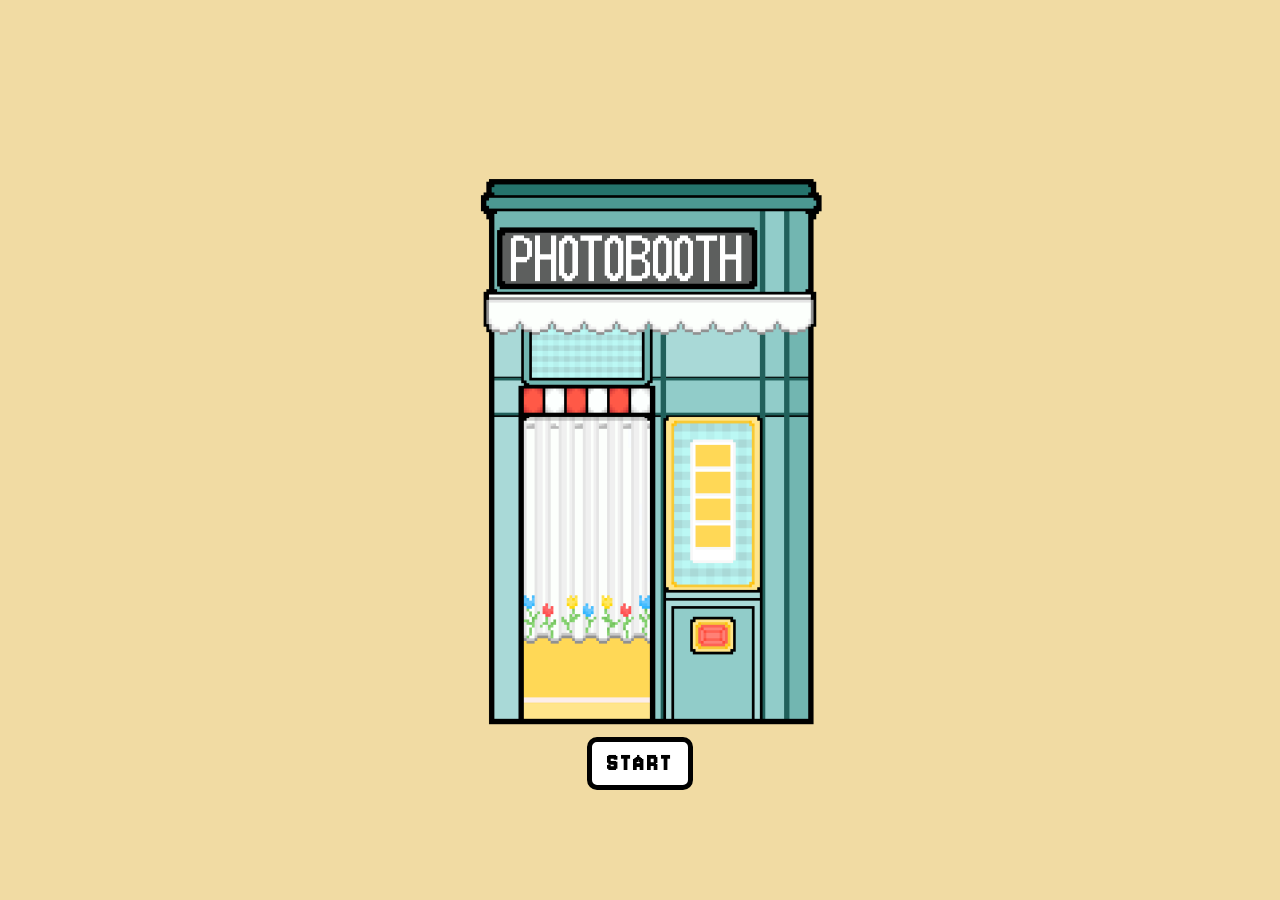
<file: index.html>
<!DOCTYPE html>
<html lang="en">
<head>
  <meta charset="UTF-8" />
  <meta name="viewport" content="width=device-width, initial-scale=1.0"/>
  <title>Photobooth Curtain</title>


  <link rel="preconnect" href="https://fonts.googleapis.com">
  <link rel="preconnect" href="https://fonts.gstatic.com" crossorigin>
   <link href="https://fonts.googleapis.com/css2?family=Jersey+10&family=Pixelify+Sans:wght@400..700&display=swap" rel="stylesheet">
  <link rel="stylesheet" href="css/style.css">
</head>

<body>

  <div class="booth">

    <!-- CLOSED CURTAIN -->
    <img src="images/curtain-closed.png" class="closed">

    <!-- OPEN CURTAIN -->
    <img src="images/curtain-open.png" class="open">

    <button id="startBtn">
    START
    </button>

  </div>
  <div class="popup" id="popup">

  <div class="popup-content">

  <img src="images/3photos.png" class="option" id="threeOption">

  <img src="images/4photos.png" class="option" id="fourOption">

  </div>

</div>

  <script src="scripts/script.js"></script>

   <body>
</file>
<file: css/style.css>
body{
  margin:0;
  height:100vh;
  display:flex;
  justify-content:center;
  align-items:center;
  background: #99bbff;
  background:#f1dba3;
  font-family: "Pixelify Sans", sans-serif;
}

.booth{
  position:relative;
  width:500px;
  height:550px;
}

.booth img{
  position:absolute;
  width:100%;
  height:100%;
  object-fit:contain;
  top:0;
  left:0;
}

/* OPEN curtain hidden by default */
.open{
  display:none;
}

/* When hovering booth */
.booth:hover .open{
  display:block;
}

.booth:hover .closed{
  display:none;
}

button{
  position:absolute;
  bottom: -65px;
  left:50%;
  transform:translateX(-50%);

  padding:8px 15px;
  font-size:25px;
  border:none;
  border-radius:10px;
  cursor:pointer;

  background:rgb(255, 255, 255);
  color:black;
  font-weight:bold;

  font-family: "Jersey 10", sans-serif;
  border:5px solid black;
  letter-spacing: 3px;
}
/* POPUP */

.popup{
  position:fixed;
  inset:0;

  background:rgba(0,0,0,0.6);

  display:none;

  justify-content:center;
  align-items:center;
}

.popup-content{
  background:rgb(239, 236, 212);

  padding:30px;

  border-radius:20px;

  display:flex;
  gap:30px;
  border:6px solid black;
}

.option{
  width:180px;
  cursor:pointer;

  transition:0.2s;
}

.option:hover{
  transform:scale(1.05);
}
</file>
